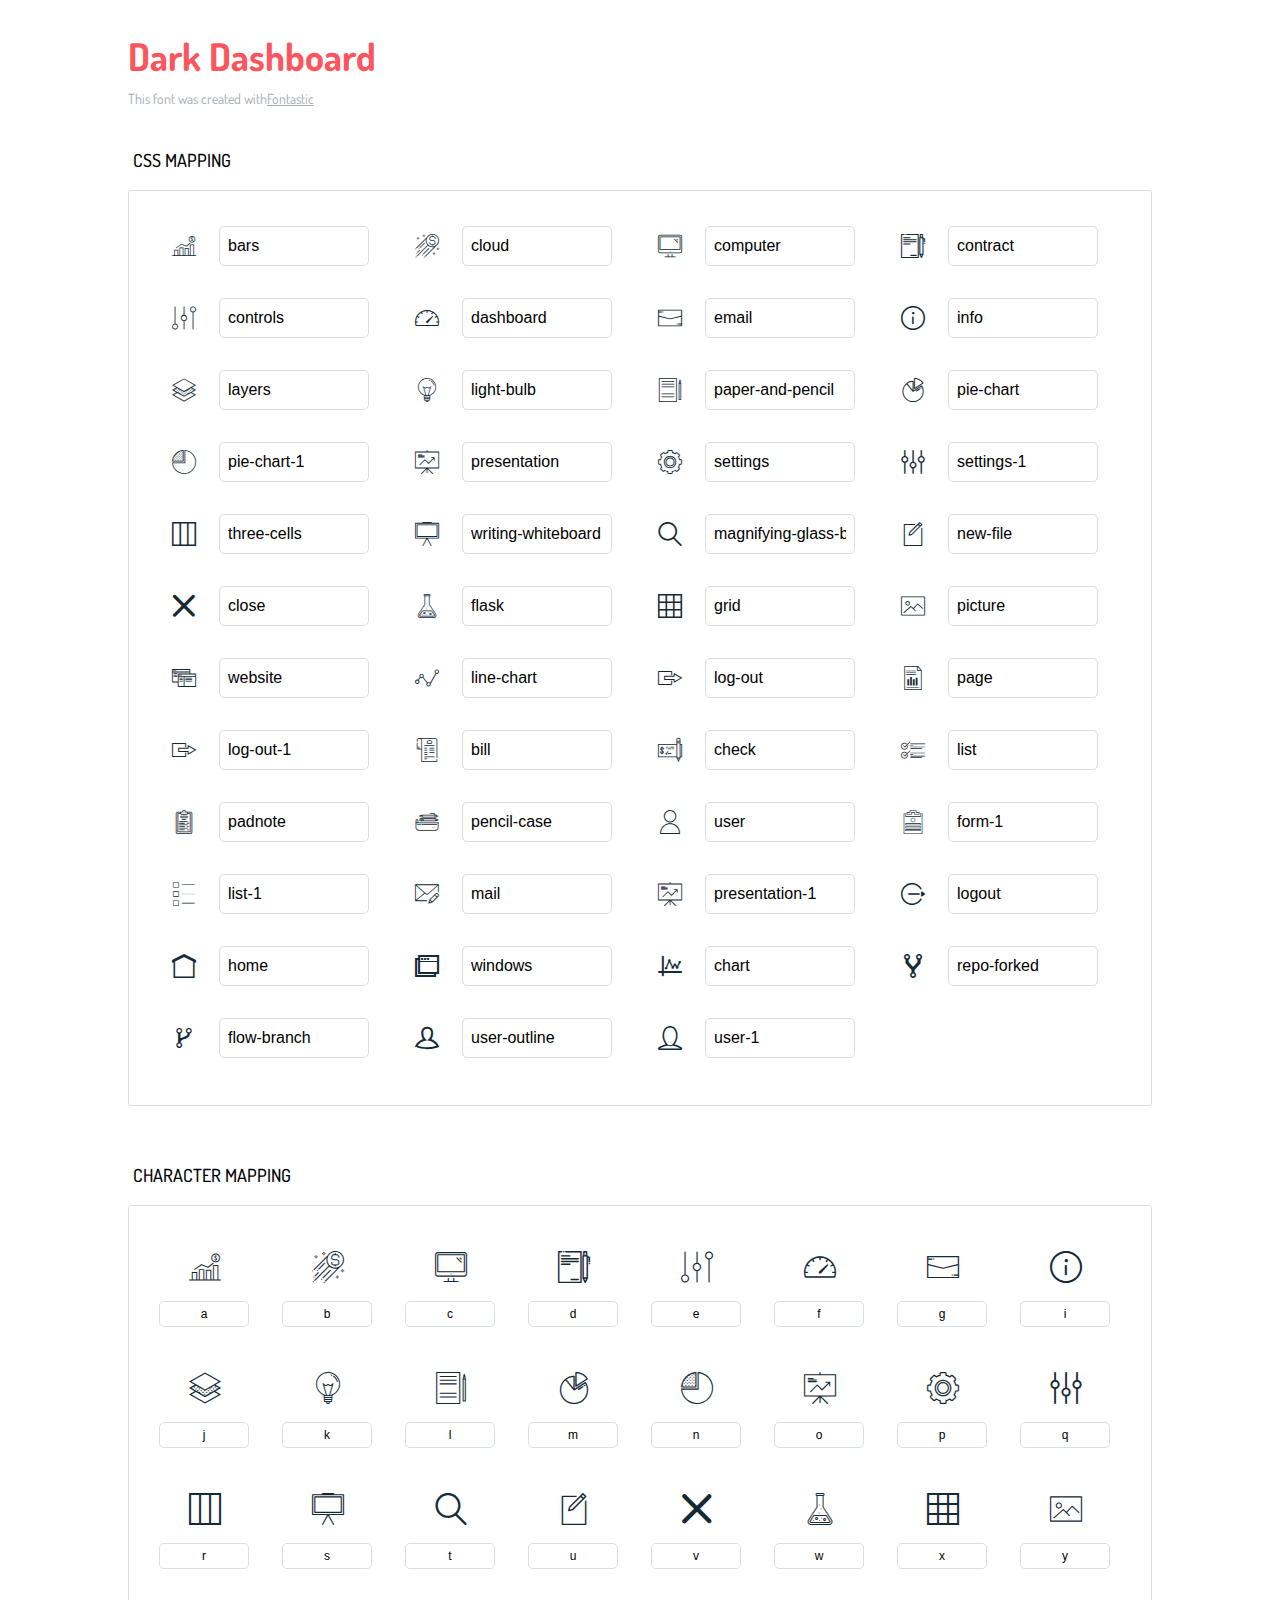
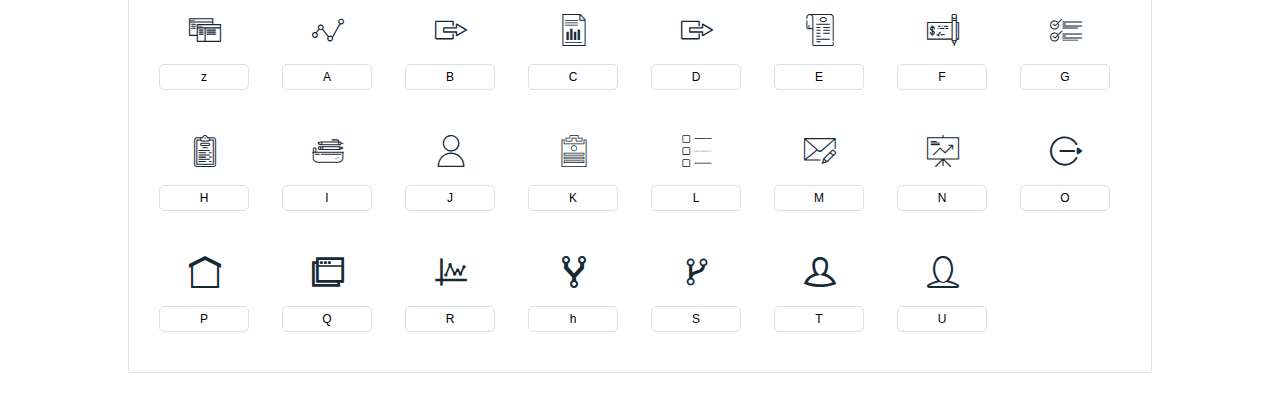
<file: backend/dashboard/icons-reference/icons-reference.html>
<!DOCTYPE html>
<html lang="en">
  <head>
    <meta charset="utf-8">
    <meta http-equiv="X-UA-Compatible" content="IE=edge,chrome=1">
    <meta name="viewport" content="width=device-width,initial-scale=1">
    <title>Font Reference - Dark Dashboard</title>
    <link href="http://fonts.googleapis.com/css?family=Dosis:400,500,700" rel="stylesheet" type="text/css">
    <link rel="stylesheet" href="styles.css">
    <style type="text/css">html,body,div,span,applet,object,iframe,h1,h2,h3,h4,h5,h6,p,blockquote,pre,a,abbr,acronym,address,big,cite,code,del,dfn,em,img,ins,kbd,q,s,samp,small,strike,strong,sub,sup,tt,var,dl,dt,dd,ol,ul,li,fieldset,form,label,legend,table,caption,tbody,tfoot,thead,tr,th,td{margin:0;padding:0;border:0;outline:0;font-weight:inherit;font-style:inherit;font-family:inherit;font-size:100%;vertical-align:baseline}body{line-height:1;color:#000;background:#fff}ol,ul{list-style:none}table{border-collapse:separate;border-spacing:0;vertical-align:middle}caption,th,td{text-align:left;font-weight:normal;vertical-align:middle}a img{border:none}*{-webkit-box-sizing:border-box;-moz-box-sizing:border-box;box-sizing:border-box}body{font-family:'Dosis','Tahoma',sans-serif}.container{margin:15px auto;width:80%}h1{margin:40px 0 20px;font-weight:700;font-size:38px;line-height:32px;color:#fb565e}h2{font-size:18px;padding:0 0 21px 5px;margin:45px 0 0 0;text-transform:uppercase;font-weight:500}.small{font-size:14px;color:#a5adb4;}.small a{color:#a5adb4;}.small a:hover{color:#fb565e}.glyphs.character-mapping{margin:0 0 20px 0;padding:20px 0 20px 30px;color:rgba(0,0,0,0.5);border:1px solid #d8e0e5;-webkit-border-radius:3px;border-radius:3px;}.glyphs.character-mapping li{margin:0 30px 20px 0;display:inline-block;width:90px}.glyphs.character-mapping .icon{margin:10px 0 10px 15px;padding:15px;position:relative;width:55px;height:55px;color:#162a36 !important;overflow:hidden;-webkit-border-radius:3px;border-radius:3px;font-size:32px;}.glyphs.character-mapping .icon svg{fill:#000}.glyphs.character-mapping input{margin:0;padding:5px 0;line-height:12px;font-size:12px;display:block;width:100%;border:1px solid #d8e0e5;-webkit-border-radius:5px;border-radius:5px;text-align:center;outline:0;}.glyphs.character-mapping input:focus{border:1px solid #fbde4a;-webkit-box-shadow:inset 0 0 3px #fbde4a;box-shadow:inset 0 0 3px #fbde4a}.glyphs.character-mapping input:hover{-webkit-box-shadow:inset 0 0 3px #fbde4a;box-shadow:inset 0 0 3px #fbde4a}.glyphs.css-mapping{margin:0 0 60px 0;padding:30px 0 20px 30px;color:rgba(0,0,0,0.5);border:1px solid #d8e0e5;-webkit-border-radius:3px;border-radius:3px;}.glyphs.css-mapping li{margin:0 30px 20px 0;padding:0;display:inline-block;overflow:hidden}.glyphs.css-mapping .icon{margin:0;margin-right:10px;padding:13px;height:50px;width:50px;color:#162a36 !important;overflow:hidden;float:left;font-size:24px}.glyphs.css-mapping input{margin:0;margin-top:5px;padding:8px;line-height:16px;font-size:16px;display:block;width:150px;height:40px;border:1px solid #d8e0e5;-webkit-border-radius:5px;border-radius:5px;background:#fff;outline:0;float:right;}.glyphs.css-mapping input:focus{border:1px solid #fbde4a;-webkit-box-shadow:inset 0 0 3px #fbde4a;box-shadow:inset 0 0 3px #fbde4a}.glyphs.css-mapping input:hover{-webkit-box-shadow:inset 0 0 3px #fbde4a;box-shadow:inset 0 0 3px #fbde4a}</style>
  </head>
  <body>
    <div class="container">
      <h1>Dark Dashboard</h1>
      <p class="small">This font was created with<a href="http://fontastic.me/">Fontastic</a></p>
      <h2>CSS mapping</h2>
      <ul class="glyphs css-mapping">
        <li>
          <div class="icon icon-bars"></div>
          <input type="text" readonly="readonly" value="bars">
        </li>
        <li>
          <div class="icon icon-cloud"></div>
          <input type="text" readonly="readonly" value="cloud">
        </li>
        <li>
          <div class="icon icon-computer"></div>
          <input type="text" readonly="readonly" value="computer">
        </li>
        <li>
          <div class="icon icon-contract"></div>
          <input type="text" readonly="readonly" value="contract">
        </li>
        <li>
          <div class="icon icon-controls"></div>
          <input type="text" readonly="readonly" value="controls">
        </li>
        <li>
          <div class="icon icon-dashboard"></div>
          <input type="text" readonly="readonly" value="dashboard">
        </li>
        <li>
          <div class="icon icon-email"></div>
          <input type="text" readonly="readonly" value="email">
        </li>
        <li>
          <div class="icon icon-info"></div>
          <input type="text" readonly="readonly" value="info">
        </li>
        <li>
          <div class="icon icon-layers"></div>
          <input type="text" readonly="readonly" value="layers">
        </li>
        <li>
          <div class="icon icon-light-bulb"></div>
          <input type="text" readonly="readonly" value="light-bulb">
        </li>
        <li>
          <div class="icon icon-paper-and-pencil"></div>
          <input type="text" readonly="readonly" value="paper-and-pencil">
        </li>
        <li>
          <div class="icon icon-pie-chart"></div>
          <input type="text" readonly="readonly" value="pie-chart">
        </li>
        <li>
          <div class="icon icon-pie-chart-1"></div>
          <input type="text" readonly="readonly" value="pie-chart-1">
        </li>
        <li>
          <div class="icon icon-presentation"></div>
          <input type="text" readonly="readonly" value="presentation">
        </li>
        <li>
          <div class="icon icon-settings"></div>
          <input type="text" readonly="readonly" value="settings">
        </li>
        <li>
          <div class="icon icon-settings-1"></div>
          <input type="text" readonly="readonly" value="settings-1">
        </li>
        <li>
          <div class="icon icon-three-cells"></div>
          <input type="text" readonly="readonly" value="three-cells">
        </li>
        <li>
          <div class="icon icon-writing-whiteboard"></div>
          <input type="text" readonly="readonly" value="writing-whiteboard">
        </li>
        <li>
          <div class="icon icon-magnifying-glass-browser"></div>
          <input type="text" readonly="readonly" value="magnifying-glass-browser">
        </li>
        <li>
          <div class="icon icon-new-file"></div>
          <input type="text" readonly="readonly" value="new-file">
        </li>
        <li>
          <div class="icon icon-close"></div>
          <input type="text" readonly="readonly" value="close">
        </li>
        <li>
          <div class="icon icon-flask"></div>
          <input type="text" readonly="readonly" value="flask">
        </li>
        <li>
          <div class="icon icon-grid"></div>
          <input type="text" readonly="readonly" value="grid">
        </li>
        <li>
          <div class="icon icon-picture"></div>
          <input type="text" readonly="readonly" value="picture">
        </li>
        <li>
          <div class="icon icon-website"></div>
          <input type="text" readonly="readonly" value="website">
        </li>
        <li>
          <div class="icon icon-line-chart"></div>
          <input type="text" readonly="readonly" value="line-chart">
        </li>
        <li>
          <div class="icon icon-log-out"></div>
          <input type="text" readonly="readonly" value="log-out">
        </li>
        <li>
          <div class="icon icon-page"></div>
          <input type="text" readonly="readonly" value="page">
        </li>
        <li>
          <div class="icon icon-log-out-1"></div>
          <input type="text" readonly="readonly" value="log-out-1">
        </li>
        <li>
          <div class="icon icon-bill"></div>
          <input type="text" readonly="readonly" value="bill">
        </li>
        <li>
          <div class="icon icon-check"></div>
          <input type="text" readonly="readonly" value="check">
        </li>
        <li>
          <div class="icon icon-list"></div>
          <input type="text" readonly="readonly" value="list">
        </li>
        <li>
          <div class="icon icon-padnote"></div>
          <input type="text" readonly="readonly" value="padnote">
        </li>
        <li>
          <div class="icon icon-pencil-case"></div>
          <input type="text" readonly="readonly" value="pencil-case">
        </li>
        <li>
          <div class="icon icon-user"></div>
          <input type="text" readonly="readonly" value="user">
        </li>
        <li>
          <div class="icon icon-form-1"></div>
          <input type="text" readonly="readonly" value="form-1">
        </li>
        <li>
          <div class="icon icon-list-1"></div>
          <input type="text" readonly="readonly" value="list-1">
        </li>
        <li>
          <div class="icon icon-mail"></div>
          <input type="text" readonly="readonly" value="mail">
        </li>
        <li>
          <div class="icon icon-presentation-1"></div>
          <input type="text" readonly="readonly" value="presentation-1">
        </li>
        <li>
          <div class="icon icon-logout"></div>
          <input type="text" readonly="readonly" value="logout">
        </li>
        <li>
          <div class="icon icon-home"></div>
          <input type="text" readonly="readonly" value="home">
        </li>
        <li>
          <div class="icon icon-windows"></div>
          <input type="text" readonly="readonly" value="windows">
        </li>
        <li>
          <div class="icon icon-chart"></div>
          <input type="text" readonly="readonly" value="chart">
        </li>
        <li>
          <div class="icon icon-repo-forked"></div>
          <input type="text" readonly="readonly" value="repo-forked">
        </li>
        <li>
          <div class="icon icon-flow-branch"></div>
          <input type="text" readonly="readonly" value="flow-branch">
        </li>
        <li>
          <div class="icon icon-user-outline"></div>
          <input type="text" readonly="readonly" value="user-outline">
        </li>
        <li>
          <div class="icon icon-user-1"></div>
          <input type="text" readonly="readonly" value="user-1">
        </li>
      </ul>
      <h2>Character mapping</h2>
      <ul class="glyphs character-mapping">
        <li>
          <div data-icon="a" class="icon"></div>
          <input type="text" readonly="readonly" value="a">
        </li>
        <li>
          <div data-icon="b" class="icon"></div>
          <input type="text" readonly="readonly" value="b">
        </li>
        <li>
          <div data-icon="c" class="icon"></div>
          <input type="text" readonly="readonly" value="c">
        </li>
        <li>
          <div data-icon="d" class="icon"></div>
          <input type="text" readonly="readonly" value="d">
        </li>
        <li>
          <div data-icon="e" class="icon"></div>
          <input type="text" readonly="readonly" value="e">
        </li>
        <li>
          <div data-icon="f" class="icon"></div>
          <input type="text" readonly="readonly" value="f">
        </li>
        <li>
          <div data-icon="g" class="icon"></div>
          <input type="text" readonly="readonly" value="g">
        </li>
        <li>
          <div data-icon="i" class="icon"></div>
          <input type="text" readonly="readonly" value="i">
        </li>
        <li>
          <div data-icon="j" class="icon"></div>
          <input type="text" readonly="readonly" value="j">
        </li>
        <li>
          <div data-icon="k" class="icon"></div>
          <input type="text" readonly="readonly" value="k">
        </li>
        <li>
          <div data-icon="l" class="icon"></div>
          <input type="text" readonly="readonly" value="l">
        </li>
        <li>
          <div data-icon="m" class="icon"></div>
          <input type="text" readonly="readonly" value="m">
        </li>
        <li>
          <div data-icon="n" class="icon"></div>
          <input type="text" readonly="readonly" value="n">
        </li>
        <li>
          <div data-icon="o" class="icon"></div>
          <input type="text" readonly="readonly" value="o">
        </li>
        <li>
          <div data-icon="p" class="icon"></div>
          <input type="text" readonly="readonly" value="p">
        </li>
        <li>
          <div data-icon="q" class="icon"></div>
          <input type="text" readonly="readonly" value="q">
        </li>
        <li>
          <div data-icon="r" class="icon"></div>
          <input type="text" readonly="readonly" value="r">
        </li>
        <li>
          <div data-icon="s" class="icon"></div>
          <input type="text" readonly="readonly" value="s">
        </li>
        <li>
          <div data-icon="t" class="icon"></div>
          <input type="text" readonly="readonly" value="t">
        </li>
        <li>
          <div data-icon="u" class="icon"></div>
          <input type="text" readonly="readonly" value="u">
        </li>
        <li>
          <div data-icon="v" class="icon"></div>
          <input type="text" readonly="readonly" value="v">
        </li>
        <li>
          <div data-icon="w" class="icon"></div>
          <input type="text" readonly="readonly" value="w">
        </li>
        <li>
          <div data-icon="x" class="icon"></div>
          <input type="text" readonly="readonly" value="x">
        </li>
        <li>
          <div data-icon="y" class="icon"></div>
          <input type="text" readonly="readonly" value="y">
        </li>
        <li>
          <div data-icon="z" class="icon"></div>
          <input type="text" readonly="readonly" value="z">
        </li>
        <li>
          <div data-icon="A" class="icon"></div>
          <input type="text" readonly="readonly" value="A">
        </li>
        <li>
          <div data-icon="B" class="icon"></div>
          <input type="text" readonly="readonly" value="B">
        </li>
        <li>
          <div data-icon="C" class="icon"></div>
          <input type="text" readonly="readonly" value="C">
        </li>
        <li>
          <div data-icon="D" class="icon"></div>
          <input type="text" readonly="readonly" value="D">
        </li>
        <li>
          <div data-icon="E" class="icon"></div>
          <input type="text" readonly="readonly" value="E">
        </li>
        <li>
          <div data-icon="F" class="icon"></div>
          <input type="text" readonly="readonly" value="F">
        </li>
        <li>
          <div data-icon="G" class="icon"></div>
          <input type="text" readonly="readonly" value="G">
        </li>
        <li>
          <div data-icon="H" class="icon"></div>
          <input type="text" readonly="readonly" value="H">
        </li>
        <li>
          <div data-icon="I" class="icon"></div>
          <input type="text" readonly="readonly" value="I">
        </li>
        <li>
          <div data-icon="J" class="icon"></div>
          <input type="text" readonly="readonly" value="J">
        </li>
        <li>
          <div data-icon="K" class="icon"></div>
          <input type="text" readonly="readonly" value="K">
        </li>
        <li>
          <div data-icon="L" class="icon"></div>
          <input type="text" readonly="readonly" value="L">
        </li>
        <li>
          <div data-icon="M" class="icon"></div>
          <input type="text" readonly="readonly" value="M">
        </li>
        <li>
          <div data-icon="N" class="icon"></div>
          <input type="text" readonly="readonly" value="N">
        </li>
        <li>
          <div data-icon="O" class="icon"></div>
          <input type="text" readonly="readonly" value="O">
        </li>
        <li>
          <div data-icon="P" class="icon"></div>
          <input type="text" readonly="readonly" value="P">
        </li>
        <li>
          <div data-icon="Q" class="icon"></div>
          <input type="text" readonly="readonly" value="Q">
        </li>
        <li>
          <div data-icon="R" class="icon"></div>
          <input type="text" readonly="readonly" value="R">
        </li>
        <li>
          <div data-icon="h" class="icon"></div>
          <input type="text" readonly="readonly" value="h">
        </li>
        <li>
          <div data-icon="S" class="icon"></div>
          <input type="text" readonly="readonly" value="S">
        </li>
        <li>
          <div data-icon="T" class="icon"></div>
          <input type="text" readonly="readonly" value="T">
        </li>
        <li>
          <div data-icon="U" class="icon"></div>
          <input type="text" readonly="readonly" value="U">
        </li>
      </ul>
    </div>
    <script>(function() {
  var glyphs, i, len, ref;

  ref = document.getElementsByClassName('glyphs');
  for (i = 0, len = ref.length; i < len; i++) {
    glyphs = ref[i];
    glyphs.addEventListener('click', function(event) {
      if (event.target.tagName === 'INPUT') {
        return event.target.select();
      }
    });
  }

}).call(this);

    </script>
  </body>
</html>
</file>
<file: backend/dashboard/icons-reference/styles.css>
@charset "UTF-8";

@font-face {
  font-family: "dark-dashboard";
  src:url("fonts/dark-dashboard.eot");
  src:url("fonts/dark-dashboard.eot?#iefix") format("embedded-opentype"),
    url("fonts/dark-dashboard.woff") format("woff"),
    url("fonts/dark-dashboard.ttf") format("truetype"),
    url("fonts/dark-dashboard.svg#dark-dashboard") format("svg");
  font-weight: normal;
  font-style: normal;

}

[data-icon]:before {
  font-family: "dark-dashboard" !important;
  content: attr(data-icon);
  font-style: normal !important;
  font-weight: normal !important;
  font-variant: normal !important;
  text-transform: none !important;
  speak: none;
  line-height: 1;
  -webkit-font-smoothing: antialiased;
  -moz-osx-font-smoothing: grayscale;
}

[class^="icon-"]:before,
[class*=" icon-"]:before {
  font-family: "dark-dashboard" !important;
  font-style: normal !important;
  font-weight: normal !important;
  font-variant: normal !important;
  text-transform: none !important;
  speak: none;
  line-height: 1;
  -webkit-font-smoothing: antialiased;
  -moz-osx-font-smoothing: grayscale;
}

.icon-bars:before {
  content: "\61";
}
.icon-cloud:before {
  content: "\62";
}
.icon-computer:before {
  content: "\63";
}
.icon-contract:before {
  content: "\64";
}
.icon-controls:before {
  content: "\65";
}
.icon-dashboard:before {
  content: "\66";
}
.icon-email:before {
  content: "\67";
}
.icon-info:before {
  content: "\69";
}
.icon-layers:before {
  content: "\6a";
}
.icon-light-bulb:before {
  content: "\6b";
}
.icon-paper-and-pencil:before {
  content: "\6c";
}
.icon-pie-chart:before {
  content: "\6d";
}
.icon-pie-chart-1:before {
  content: "\6e";
}
.icon-presentation:before {
  content: "\6f";
}
.icon-settings:before {
  content: "\70";
}
.icon-settings-1:before {
  content: "\71";
}
.icon-three-cells:before {
  content: "\72";
}
.icon-writing-whiteboard:before {
  content: "\73";
}
.icon-magnifying-glass-browser:before {
  content: "\74";
}
.icon-new-file:before {
  content: "\75";
}
.icon-close:before {
  content: "\76";
}
.icon-flask:before {
  content: "\77";
}
.icon-grid:before {
  content: "\78";
}
.icon-picture:before {
  content: "\79";
}
.icon-website:before {
  content: "\7a";
}
.icon-line-chart:before {
  content: "\41";
}
.icon-log-out:before {
  content: "\42";
}
.icon-page:before {
  content: "\43";
}
.icon-log-out-1:before {
  content: "\44";
}
.icon-bill:before {
  content: "\45";
}
.icon-check:before {
  content: "\46";
}
.icon-list:before {
  content: "\47";
}
.icon-padnote:before {
  content: "\48";
}
.icon-pencil-case:before {
  content: "\49";
}
.icon-user:before {
  content: "\4a";
}
.icon-form-1:before {
  content: "\4b";
}
.icon-list-1:before {
  content: "\4c";
}
.icon-mail:before {
  content: "\4d";
}
.icon-presentation-1:before {
  content: "\4e";
}
.icon-logout:before {
  content: "\4f";
}
.icon-home:before {
  content: "\50";
}
.icon-windows:before {
  content: "\51";
}
.icon-chart:before {
  content: "\52";
}
.icon-repo-forked:before {
  content: "\68";
}
.icon-flow-branch:before {
  content: "\53";
}
.icon-user-outline:before {
  content: "\54";
}
.icon-user-1:before {
  content: "\55";
}
</file>
